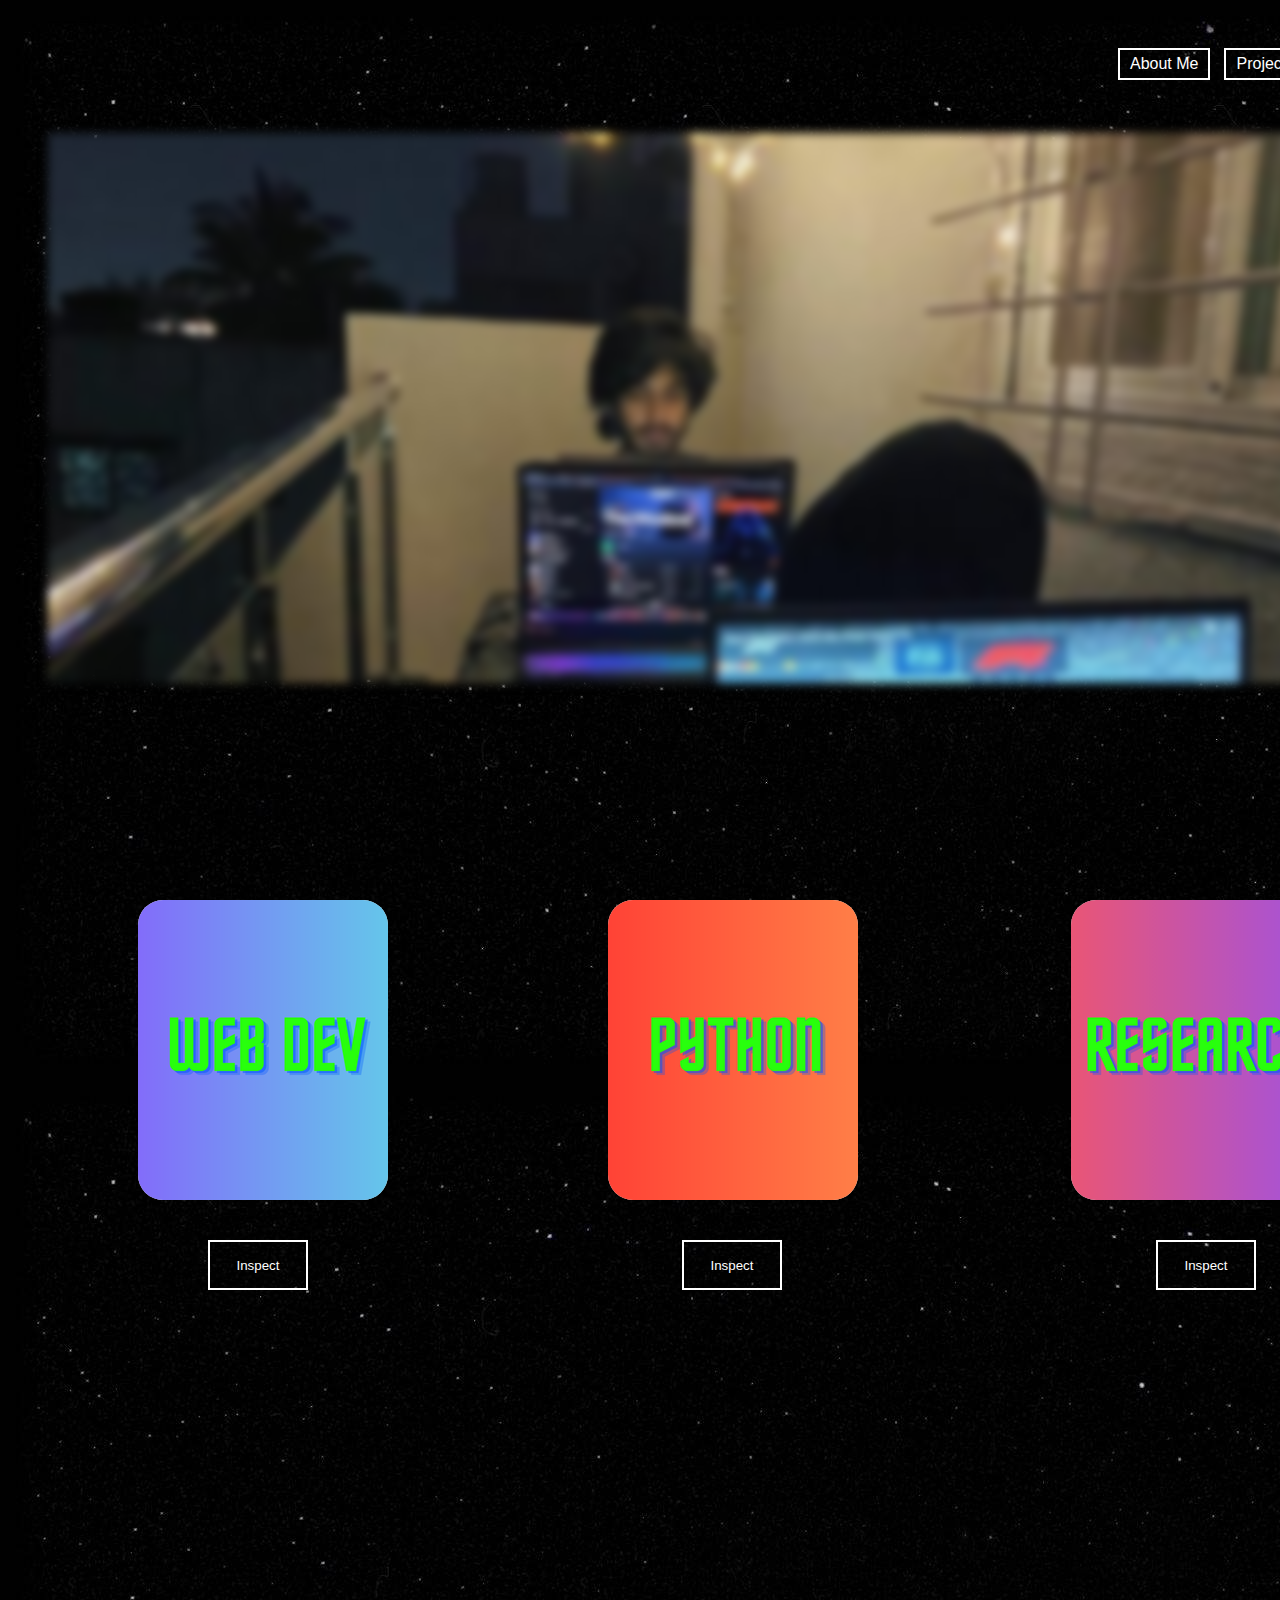
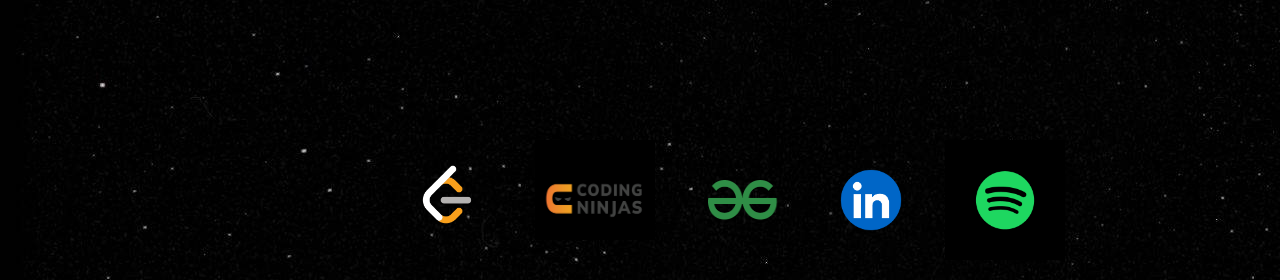
<file: index.html>
<!DOCTYPE html>
<html lang="en">
<head>
    <meta charset="UTF-8">
    <meta name="viewport" content="width=device-width, initial-scale=1.0">
    <title>Document</title>
    <link rel="stylesheet" href="style.css">
    <script src="js.js"></script>

</head>
<body>
    <div class="main">
        
        
        <div class="background-img"></div>
        <!-- <div class="foreground-img"></div> -->
        <div id="nemo" class="name1">Hi, I am</div>
        <div class="name2">Ishan Dutta</div>
        <div class="name3">Software Engineer</div>
        <div class="top-right">
            <a href="about.html"><button></button></a>
            <button></button>
            <button></button>
        </div>
    </div> 
    
    <a href="about.html"><button class="b1">About Me</button></a>
    <a href="project.html"><button class="b2">Projects</button></a>
    <a href="achieve.html"><button class="b3">Achievements</button></a>
   
    <a href="#nemo"><button id="backToTopButton" class="nm">Back to Top</button></a>


    <div class="cont">
        <div class="div1"> 
            <img src="3.png" alt="Image 2" class="blocks">
            <img src="1.png" alt="Image 2" class="blocks">
            <img src="2 (1).png" alt="Image 2" class="blocks">
        </div>
        <div class="div2">
            <img src="3.png" alt="Image 3" class="blocks">
            <img src="2 (1).png" alt="Image 2" class="blocks">
            <img src="1.png" alt="Image 2" class="blocks">
        </div>
        <div class="div3"> 
            <img src="1.png" alt="Image 2" class="blocks">
            <img src="3.png" alt="Image 3" class="blocks">
            <img src="2 (1).png" alt="Image 2" class="blocks">
        </div> 
    </div>  

    <a href="webdevp.html"><button class="i1">Inspect</button></a>
    <a href="python.html"><button class="i2">Inspect</button></a>
    <a href=""><button class="i3">Inspect</button></a>

    <div class="me">
        <div style="position: relative;top: 25px;"> <a class="leet" href="https://leetcode.com/u/ishan_exe/" style="display: inline-block; width: 70px; height: 70px; overflow: hidden;">
            <img src="leet.png" alt="img" style="width: 70px; height: 70px;">
        </a></div>

        <div><a href="https://www.naukri.com/code360/profile/ishan_exe" style="display: inline-block; width:120px; height: 100px; overflow: hidden;">
            <img src="cd.png" alt="img" style="width: 120px; height: 120px;">
        </a></div>

        <div style="position: relative; top: 40px;"><a href="https://www.geeksforgeeks.org/user/ishanlyauor/?utm_source=geeksforgeeks&utm_medium=my_profile&utm_campaign=auth_user" style="display: inline-block; width:70px; height: 40px; overflow: hidden;">
            <img src="gfg.png" alt="img" height="40px" width="250px" >
        </a></div>

        <div style="position: relative; top: 20px;"> <a href="https://www.linkedin.com/in/ishan-dutta-762481259/" style="display: inline-block; width:100px; height: 100px; overflow: hidden;">
            <img src="ln.webp" alt="img" height="80px" width="80px" >
        </a></div>

        <div style="position: relative; right: 40px;">
            <a href="https://open.spotify.com/artist/5kQzkBPafMaN3RgVwFnKVG" style="display: inline-block; width:120px; height: 120px; overflow: hidden;">
                <img src="sp.png" alt="img" height="120px" width="120px" >
            </a>
        </div>
    </div>
</body>
</html>
</file>
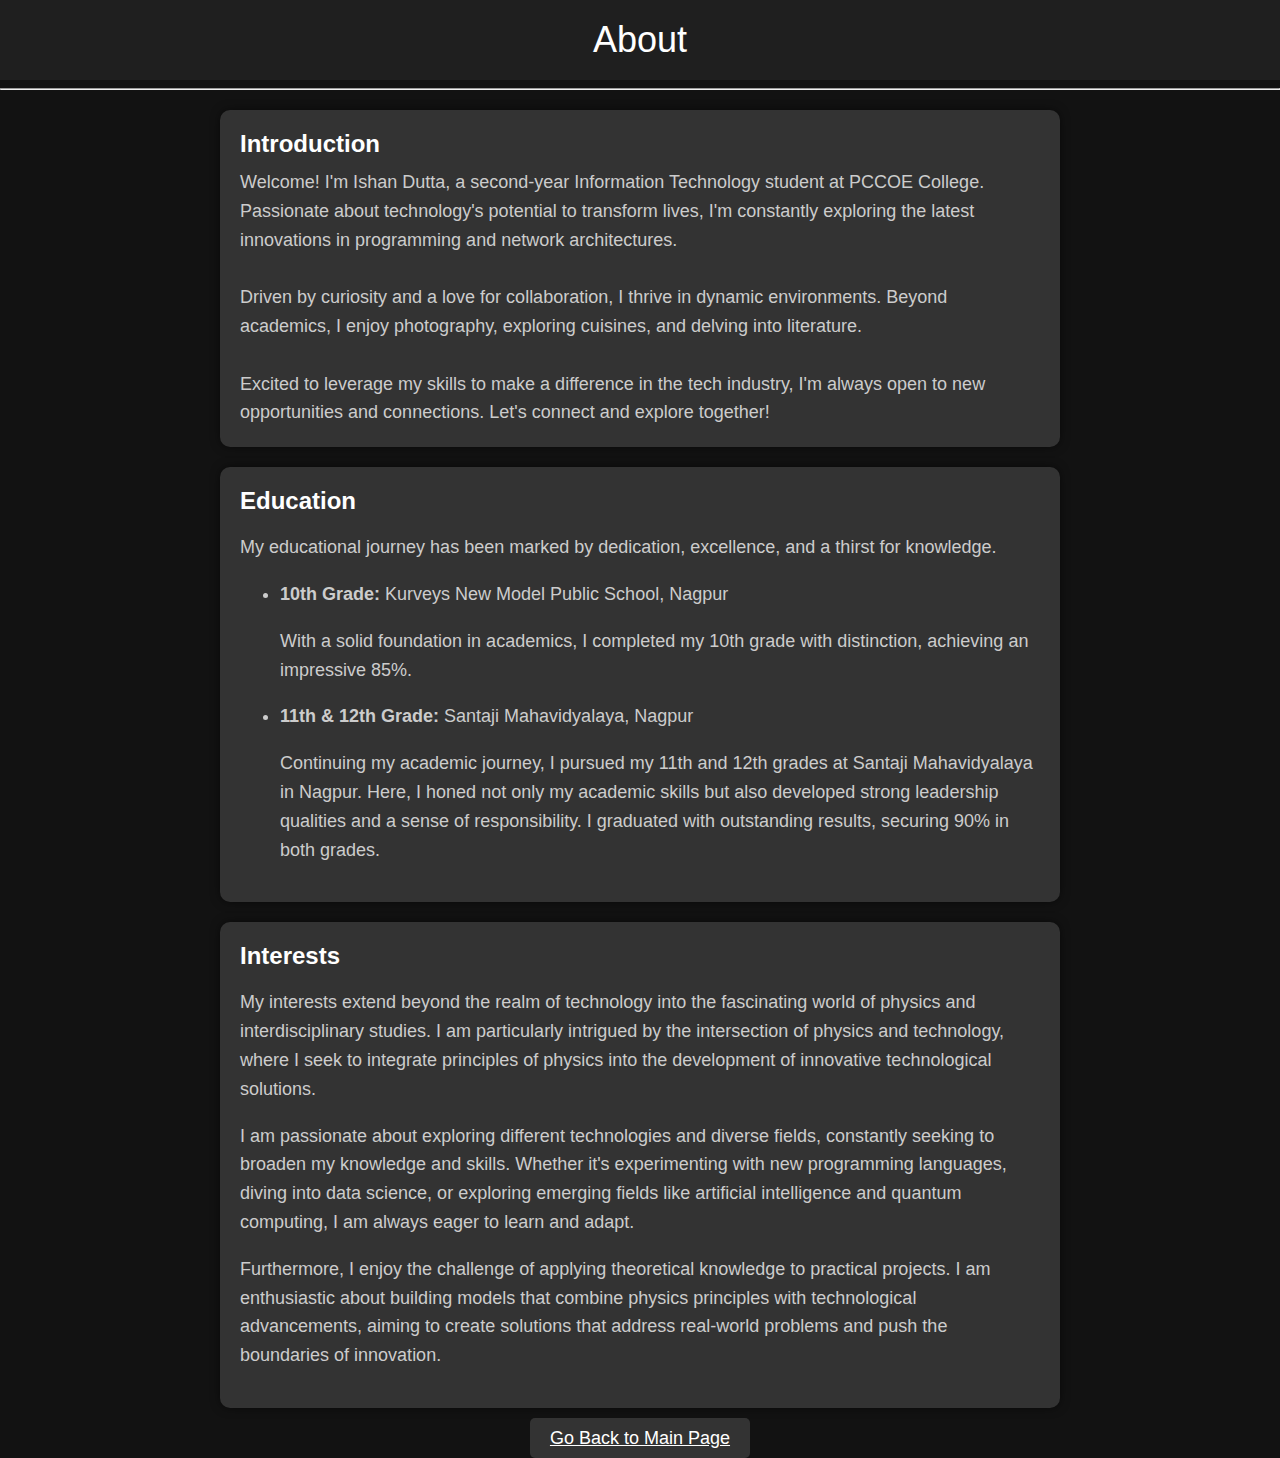
<file: about.html>
<!DOCTYPE html>
<html lang="en">
<head>
    <meta charset="UTF-8">
    <meta name="viewport" content="width=device-width, initial-scale=1.0">
    <link rel="stylesheet" href="about.css">
    <title>About Me</title>
</head>
<body>
    <div class="nav">
        <div class="abt">About</div>
    </div>
    <hr>
    <div class="intro">
        <div class="title">Introduction</div>
        <div class="content">Welcome! I'm Ishan Dutta, a second-year Information Technology student at PCCOE College. Passionate about technology's potential to transform lives, I'm constantly exploring the latest innovations in programming and network architectures. <br><br>

        Driven by curiosity and a love for collaboration, I thrive in dynamic environments. Beyond academics, I enjoy photography, exploring cuisines, and delving into literature. <br><br>
        
        Excited to leverage my skills to make a difference in the tech industry, I'm always open to new opportunities and connections. Let's connect and explore together!</div>
    </div>

    <div class="education">
        <div class="title">Education</div>
        <div class="content">
            <p>My educational journey has been marked by dedication, excellence, and a thirst for knowledge.</p>
            <ul>
                <li><strong>10th Grade:</strong> Kurveys New Model Public School, Nagpur</li>
                <p>With a solid foundation in academics, I completed my 10th grade with distinction, achieving an impressive 85%.</p>
                <li><strong>11th & 12th Grade:</strong> Santaji Mahavidyalaya, Nagpur</li>
                <p>Continuing my academic journey, I pursued my 11th and 12th grades at Santaji Mahavidyalaya in Nagpur. Here, I honed not only my academic skills but also developed strong leadership qualities and a sense of responsibility. I graduated with outstanding results, securing 90% in both grades.</p>
            </ul>
        </div>
    </div>

    <div class="interests">
        <div class="title">Interests</div>
        <div class="content">
            <p>My interests extend beyond the realm of technology into the fascinating world of physics and interdisciplinary studies. I am particularly intrigued by the intersection of physics and technology, where I seek to integrate principles of physics into the development of innovative technological solutions.</p>
            <p>I am passionate about exploring different technologies and diverse fields, constantly seeking to broaden my knowledge and skills. Whether it's experimenting with new programming languages, diving into data science, or exploring emerging fields like artificial intelligence and quantum computing, I am always eager to learn and adapt.</p>
            <p>Furthermore, I enjoy the challenge of applying theoretical knowledge to practical projects. I am enthusiastic about building models that combine physics principles with technological advancements, aiming to create solutions that address real-world problems and push the boundaries of innovation.</p>
        </div>
    </div>

    <div class="button-container">
        <a href="index.html" class="odd-button">Go Back to Main Page</a>
    </div>
</body>
</html>
</file>
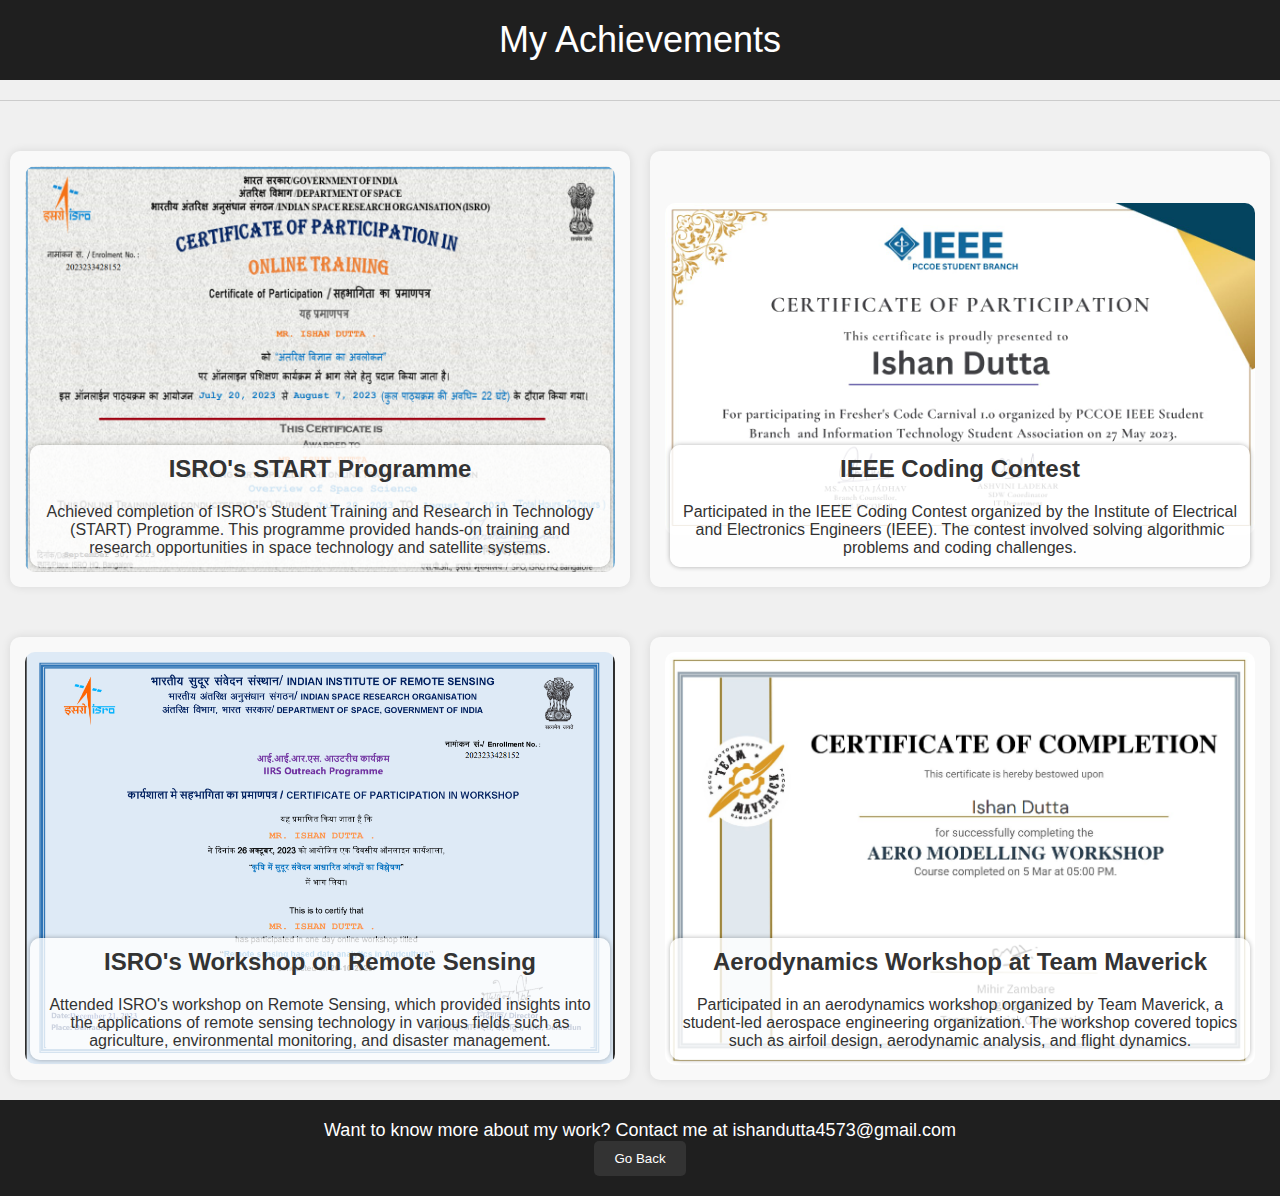
<file: achieve.html>
<!DOCTYPE html>
<html lang="en">
<head>
    <meta charset="UTF-8">
    <meta name="viewport" content="width=device-width, initial-scale=1.0">
    <link rel="stylesheet" href="project.css">
    <title>My Achievements</title>
    <style>
        /* Additional Styles for Enhancement */
        body {
            display: flex;
            flex-direction: column;
            min-height: 100vh;
            margin: 0; /* Reset default margin */
            font-family: Arial, sans-serif;
        }

        .section {
            margin: 10px; /* Add margin between sections */
            transition: transform 0.3s ease-in-out;
            flex: 1;
            text-align: center;
            cursor: pointer;
            display: flex;
            justify-content: center;
            align-items: center;
            border-radius: 10px;
            overflow: hidden;
            position: relative;
        }

        .section:hover {
            transform: scale(1.05);
        }

        .section img {
            max-width: 100%;
            max-height: 100%;
            transition: transform 0.3s ease-in-out;
        }

        .section:hover img {
            transform: scale(1.1);
        }

        .footer {
            padding: 20px;
            background-color: #1f1f1f;
            color: white;
            text-align: center;
            margin-top: auto; /* Push footer to the bottom */
        }

        .footer p {
            margin: 0;
            font-size: 18px;
        }

        .back-button {
            padding: 10px 20px;
            background-color: #333;
            color: #fff;
            border: none;
            border-radius: 5px;
            cursor: pointer;
            transition: background-color 0.3s ease-in-out;
        }

        .back-button:hover {
            background-color: #555;
        }

        /* Additional Styles for Achievements */
        .achievement-row {
            display: flex;
            flex-wrap: wrap;
            margin-top: 20px;
            justify-content: space-between;
        }

        .achievement-card {
            width: calc(50% - 10px); /* 2 in 1 row with margin in between */
            margin-bottom: 20px;
            padding: 15px; /* Reduced padding */
            background-color: #f9f9f9;
            border-radius: 10px;
            box-shadow: 0 0 10px rgba(0, 0, 0, 0.1);
            position: relative;
        }

        .achievement-card img {
            max-width: 100%;
            border-radius: 10px;
        }

        .achievement-card h2 {
            margin-top: 0;
        }

        .achievement-card p {
            margin-bottom: 0;
            margin-top: 10px;
        }

        .description {
            position: absolute;
            bottom: 20px;
            left: 20px;
            right: 20px;
            background-color: rgba(255, 255, 255, 0.8);
            padding: 10px;
            border-radius: 10px;
            box-shadow: 0 0 5px rgba(0, 0, 0, 0.3);
        }
    </style>
</head>
<body>
    <div class="nav">
        <div class="proj">My Achievements</div>
    </div>
    <hr>

    <div class="achievement-row">
        <!-- Achievement 1: ISRO's START Programme -->
        <div class="achievement-card section">
            <img src="start.png" alt="ISRO's START Programme">
            <div class="description">
                <h2>ISRO's START Programme</h2>
                <p>Achieved completion of ISRO's Student Training and Research in Technology (START) Programme. This programme provided hands-on training and research opportunities in space technology and satellite systems.</p>
            </div>
        </div>

        <!-- Achievement 2: IEEE Coding Contest -->
        <div class="achievement-card section">
            <img src="ieee.jpeg" alt="IEEE Coding Contest">
            <div class="description">
                <h2>IEEE Coding Contest</h2>
                <p>Participated in the IEEE Coding Contest organized by the Institute of Electrical and Electronics Engineers (IEEE). The contest involved solving algorithmic problems and coding challenges.</p>
            </div>
        </div>
    </div>

    <div class="achievement-row">
        <!-- Achievement 3: ISRO's Workshop on Remote Sensing -->
        <div class="achievement-card section">
            <img src="remot.png" alt="ISRO's Workshop on Remote Sensing">
            <div class="description">
                <h2>ISRO's Workshop on Remote Sensing</h2>
                <p>Attended ISRO's workshop on Remote Sensing, which provided insights into the applications of remote sensing technology in various fields such as agriculture, environmental monitoring, and disaster management.</p>
            </div>
        </div>

        <!-- Achievement 4: Aerodynamics Workshop at Team Maverick -->
        <div class="achievement-card section">
            <img src="aero.png" alt="Aerodynamics Workshop at Team Maverick">
            <div class="description">
                <h2>Aerodynamics Workshop at Team Maverick</h2>
                <p>Participated in an aerodynamics workshop organized by Team Maverick, a student-led aerospace engineering organization. The workshop covered topics such as airfoil design, aerodynamic analysis, and flight dynamics.</p>
            </div>
        </div>
    </div>

    <!-- Footer -->
    <div class="footer">
        <p>Want to know more about my work? Contact me at ishandutta4573@gmail.com</p>
        <button class="back-button" onclick="window.location.href='index.html'">Go Back</button>
    </div>
</body>
</html>
</file>
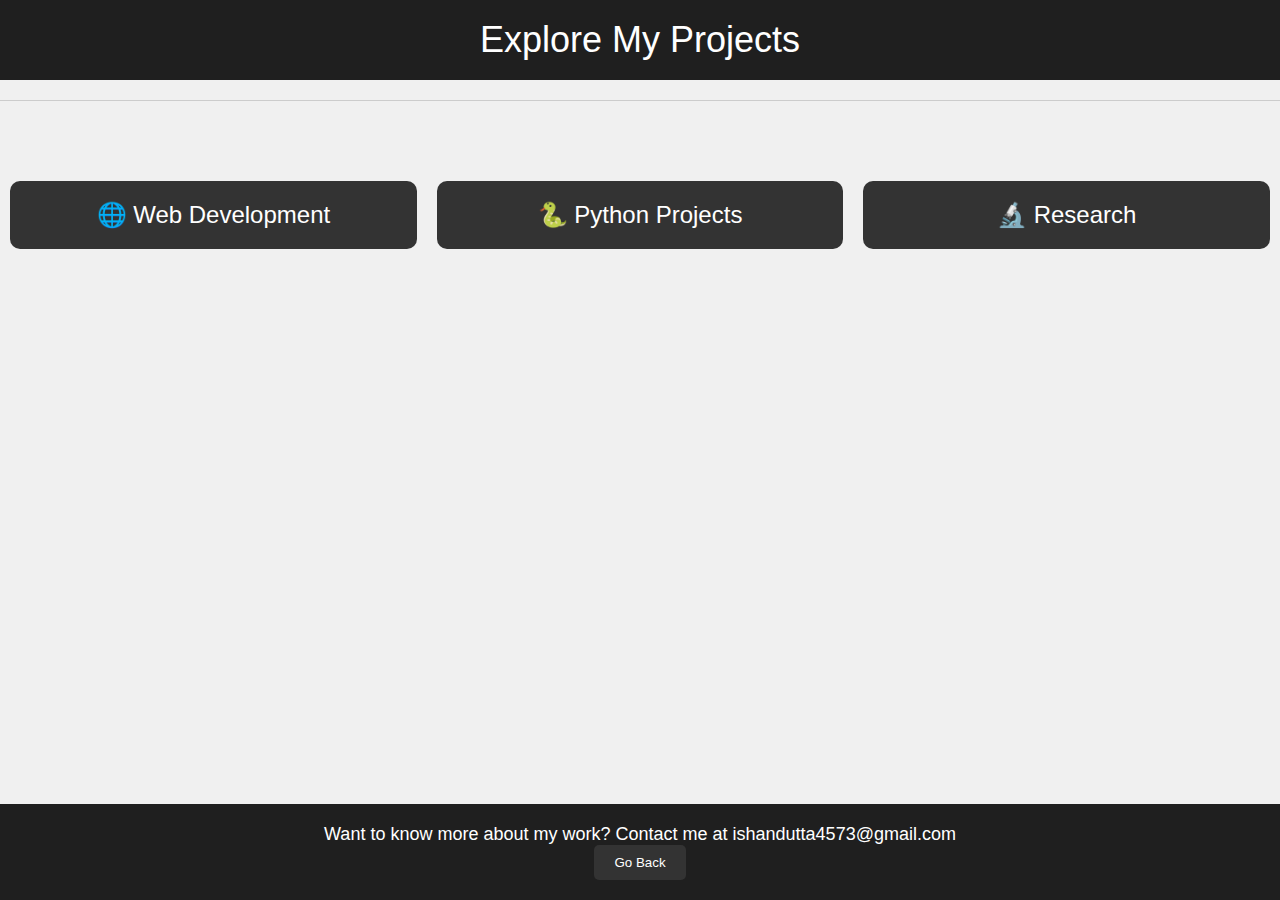
<file: project.html>
<!DOCTYPE html>
<html lang="en">
<head>
    <meta charset="UTF-8">
    <meta name="viewport" content="width=device-width, initial-scale=1.0">
    <link rel="stylesheet" href="project.css">
    <title>My Projects</title>
    <style>
        /* Additional Styles for Enhancement */
        body {
            display: flex;
            flex-direction: column;
            min-height: 100vh;
            margin: 0; /* Reset default margin */
        }

        .section {
            margin: 10px; /* Add margin between sections */
            transition: transform 0.3s ease-in-out;
        }

        .section:hover {
            transform: scale(1.05);
        }

        .footer {
            padding: 20px;
            background-color: #1f1f1f;
            color: white;
            text-align: center;
            margin-top: auto; /* Push footer to the bottom */
        }

        .footer p {
            margin: 0;
            font-size: 18px;
        }

        .back-button {
            padding: 10px 20px;
            background-color: #333;
            color: #fff;
            border: none;
            border-radius: 5px;
            cursor: pointer;
            transition: background-color 0.3s ease-in-out;
        }

        .back-button:hover {
            background-color: #555;
        }
    </style>
</head>
<body>
    <div class="nav">
        <div class="proj">Explore My Projects</div>
    </div>
    <hr>
    <div class="sections">
        <div class="section" onclick="window.location.href='webdevp.html'">
            <div class="btn">🌐 Web Development</div>
        </div>
        <div class="section" onclick="window.location.href='python.html'">
            <div class="btn">🐍 Python Projects</div>
        </div>
        <div class="section" onclick="window.location.href='#'">
            <div class="btn">🔬 Research</div>
        </div>
    </div>

    <!-- Footer -->
    <div class="footer">
        <p>Want to know more about my work? Contact me at ishandutta4573@gmail.com</p>
        <button class="back-button" onclick="window.location.href='index.html'">Go Back</button>
    </div>
</body>
</html>
</file>
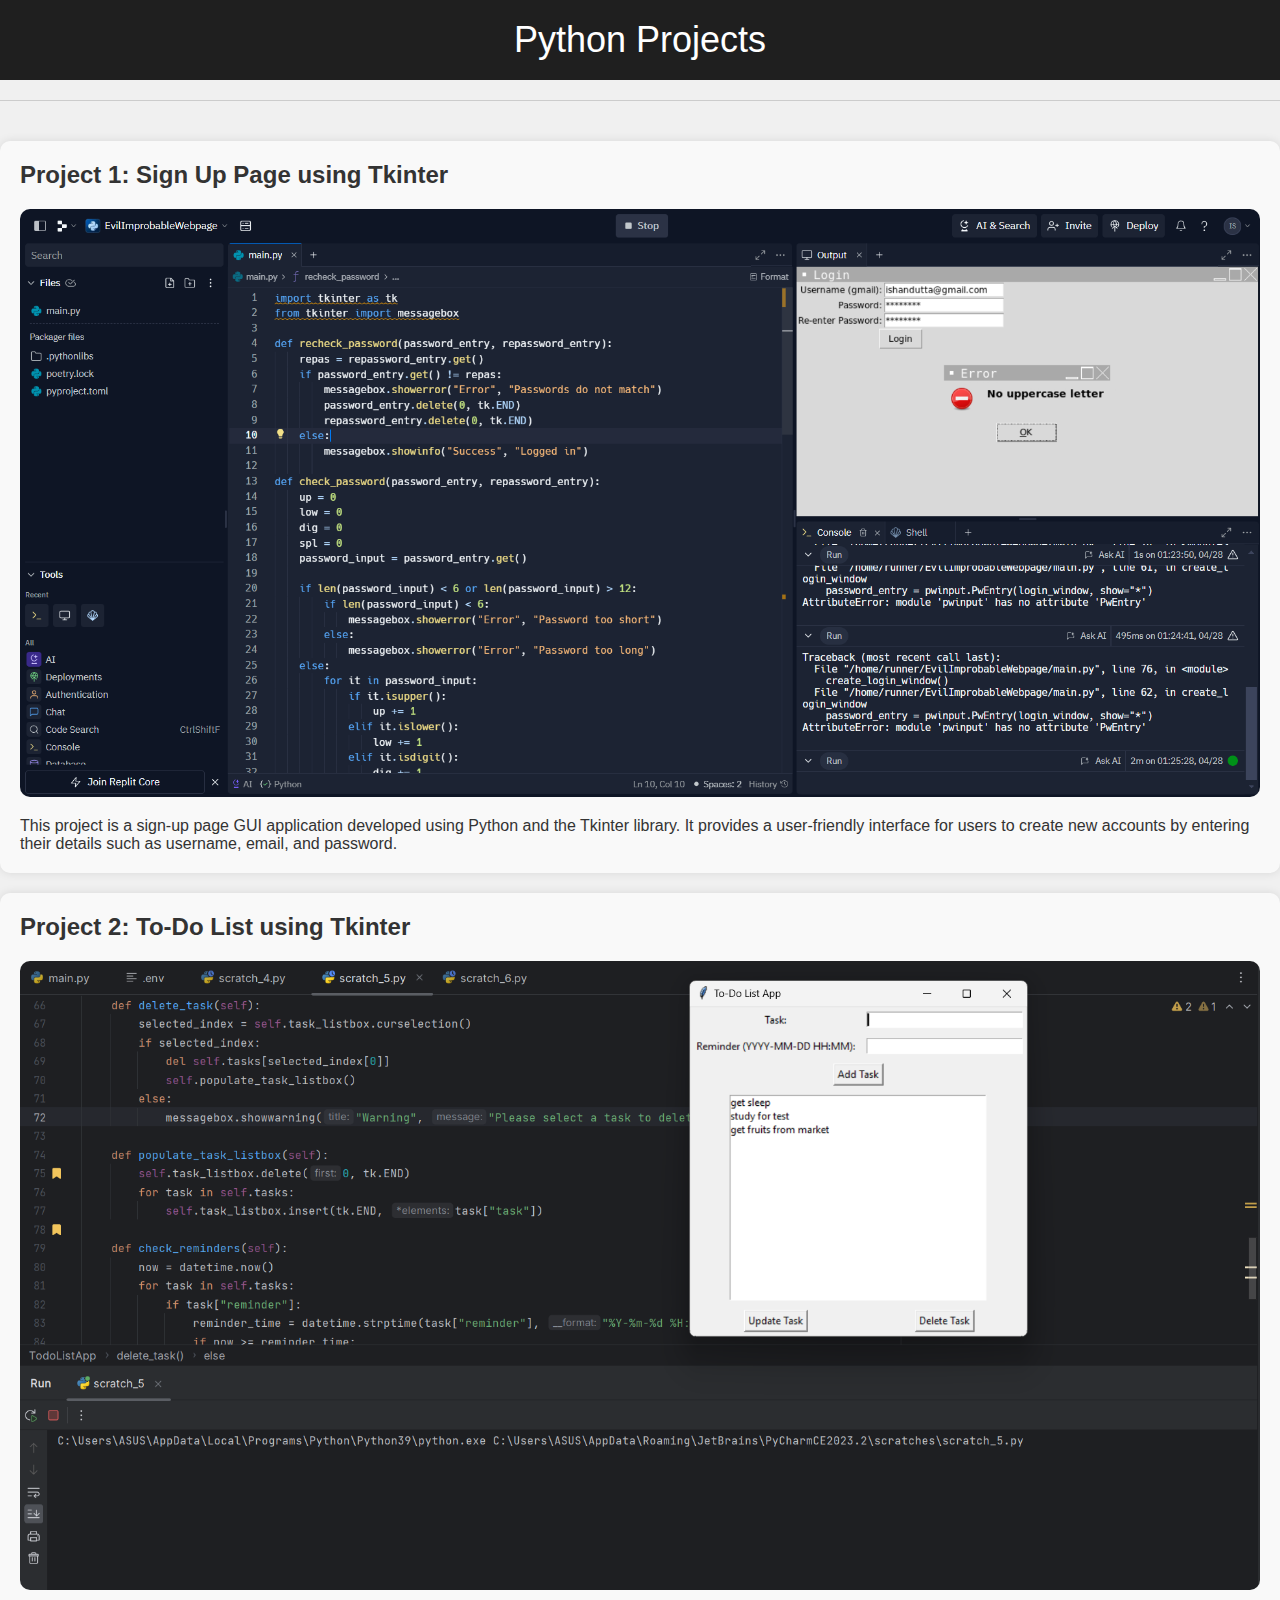
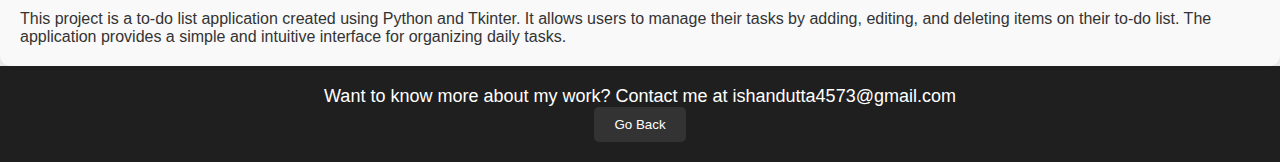
<file: python.html>
<!DOCTYPE html>
<html lang="en">
<head>
    <meta charset="UTF-8">
    <meta name="viewport" content="width=device-width, initial-scale=1.0">
    <link rel="stylesheet" href="project.css">
    <title>Python Projects</title>
    <style>
        /* Additional Styles for Enhancement */
        body {
            display: flex;
            flex-direction: column;
            min-height: 100vh;
            margin: 0; /* Reset default margin */
            font-family: Arial, sans-serif;
        }

        .section {
            margin: 10px; /* Add margin between sections */
            transition: transform 0.3s ease-in-out;
        }

        .section:hover {
            transform: scale(1.05);
        }

        .footer {
            padding: 20px;
            background-color: #1f1f1f;
            color: white;
            text-align: center;
            margin-top: auto; /* Push footer to the bottom */
        }

        .footer p {
            margin: 0;
            font-size: 18px;
        }

        .back-button {
            padding: 10px 20px;
            background-color: #333;
            color: #fff;
            border: none;
            border-radius: 5px;
            cursor: pointer;
            transition: background-color 0.3s ease-in-out;
        }

        .back-button:hover {
            background-color: #555;
        }

        /* Additional Styles for Project Cards */
        .project-card {
            margin-top: 20px;
            padding: 20px;
            background-color: #f9f9f9;
            border-radius: 10px;
            box-shadow: 0 0 10px rgba(0, 0, 0, 0.1);
        }

        .project-card img {
            max-width: 100%;
            border-radius: 10px;
        }

        .project-card h2 {
            margin-top: 0;
        }

        .project-card p {
            margin-bottom: 0;
        }
    </style>
</head>
<body>
    <div class="nav">
        <div class="proj">Python Projects</div>
    </div>
    <hr>

    <!-- Project 1: Sign Up Page using Tkinter -->
    <div class="project-card">
        <h2>Project 1: Sign Up Page using Tkinter</h2>
        <img src="sign.png" alt="Sign Up Page">
        <p>This project is a sign-up page GUI application developed using Python and the Tkinter library. It provides a user-friendly interface for users to create new accounts by entering their details such as username, email, and password.</p>
    </div>

    <!-- Project 2: To-Do List using Tkinter -->
    <div class="project-card">
        <h2>Project 2: To-Do List using Tkinter</h2>
        <img src="task.png" alt="To-Do List">
        <p>This project is a to-do list application created using Python and Tkinter. It allows users to manage their tasks by adding, editing, and deleting items on their to-do list. The application provides a simple and intuitive interface for organizing daily tasks.</p>
    </div>

    <!-- Footer -->
    <div class="footer">
        <p>Want to know more about my work? Contact me at ishandutta4573@gmail.com</p>
        <button class="back-button" onclick="window.location.href='index.html'">Go Back</button>
    </div>
</body>
</html>
</file>
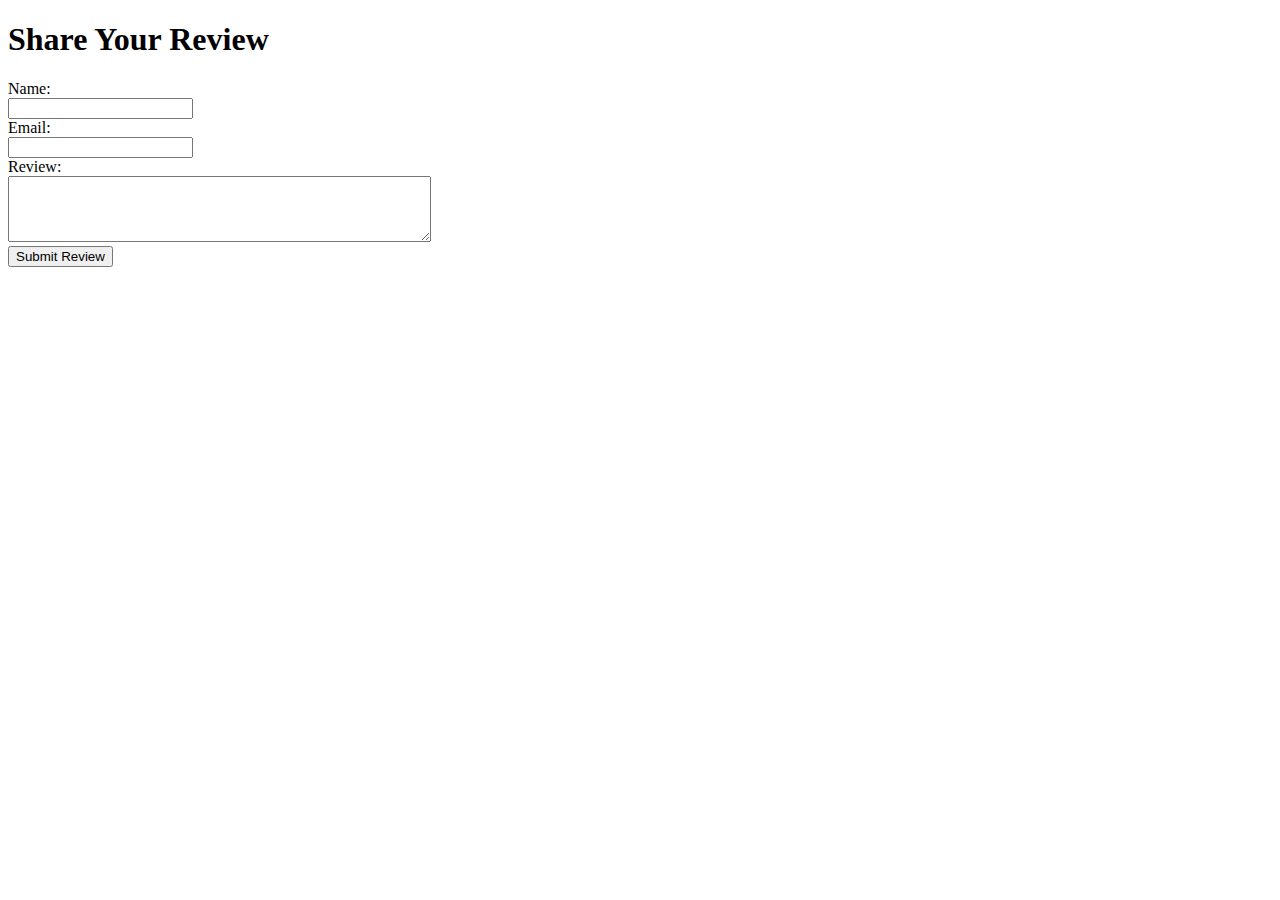
<file: reviews.html>
<!DOCTYPE html>
<html lang="en">
<head>
    <meta charset="UTF-8">
    <meta name="viewport" content="width=device-width, initial-scale=1.0">
    <title>Reviews Page</title>
</head>
<body>
    <h1>Share Your Review</h1>
    <form id="reviewForm">
        <label for="name">Name:</label><br>
        <input type="text" id="name" name="name" required><br>
        <label for="email">Email:</label><br>
        <input type="email" id="email" name="email" required><br>
        <label for="review">Review:</label><br>
        <textarea id="review" name="review" rows="4" cols="50" required></textarea><br>
        <button type="submit">Submit Review</button>
    </form>

    <script>
        document.getElementById('reviewForm').addEventListener('submit', function(event) {
            event.preventDefault();
            var formData = new FormData(this);
            fetch('/submit_review', {
                method: 'POST',
                body: formData
            })
            .then(response => response.json())
            .then(data => {
                alert(data.message);
            })
            .catch(error => {
                console.error('Error:', error);
            });
        });
    </script>
</body>
</html>
</file>
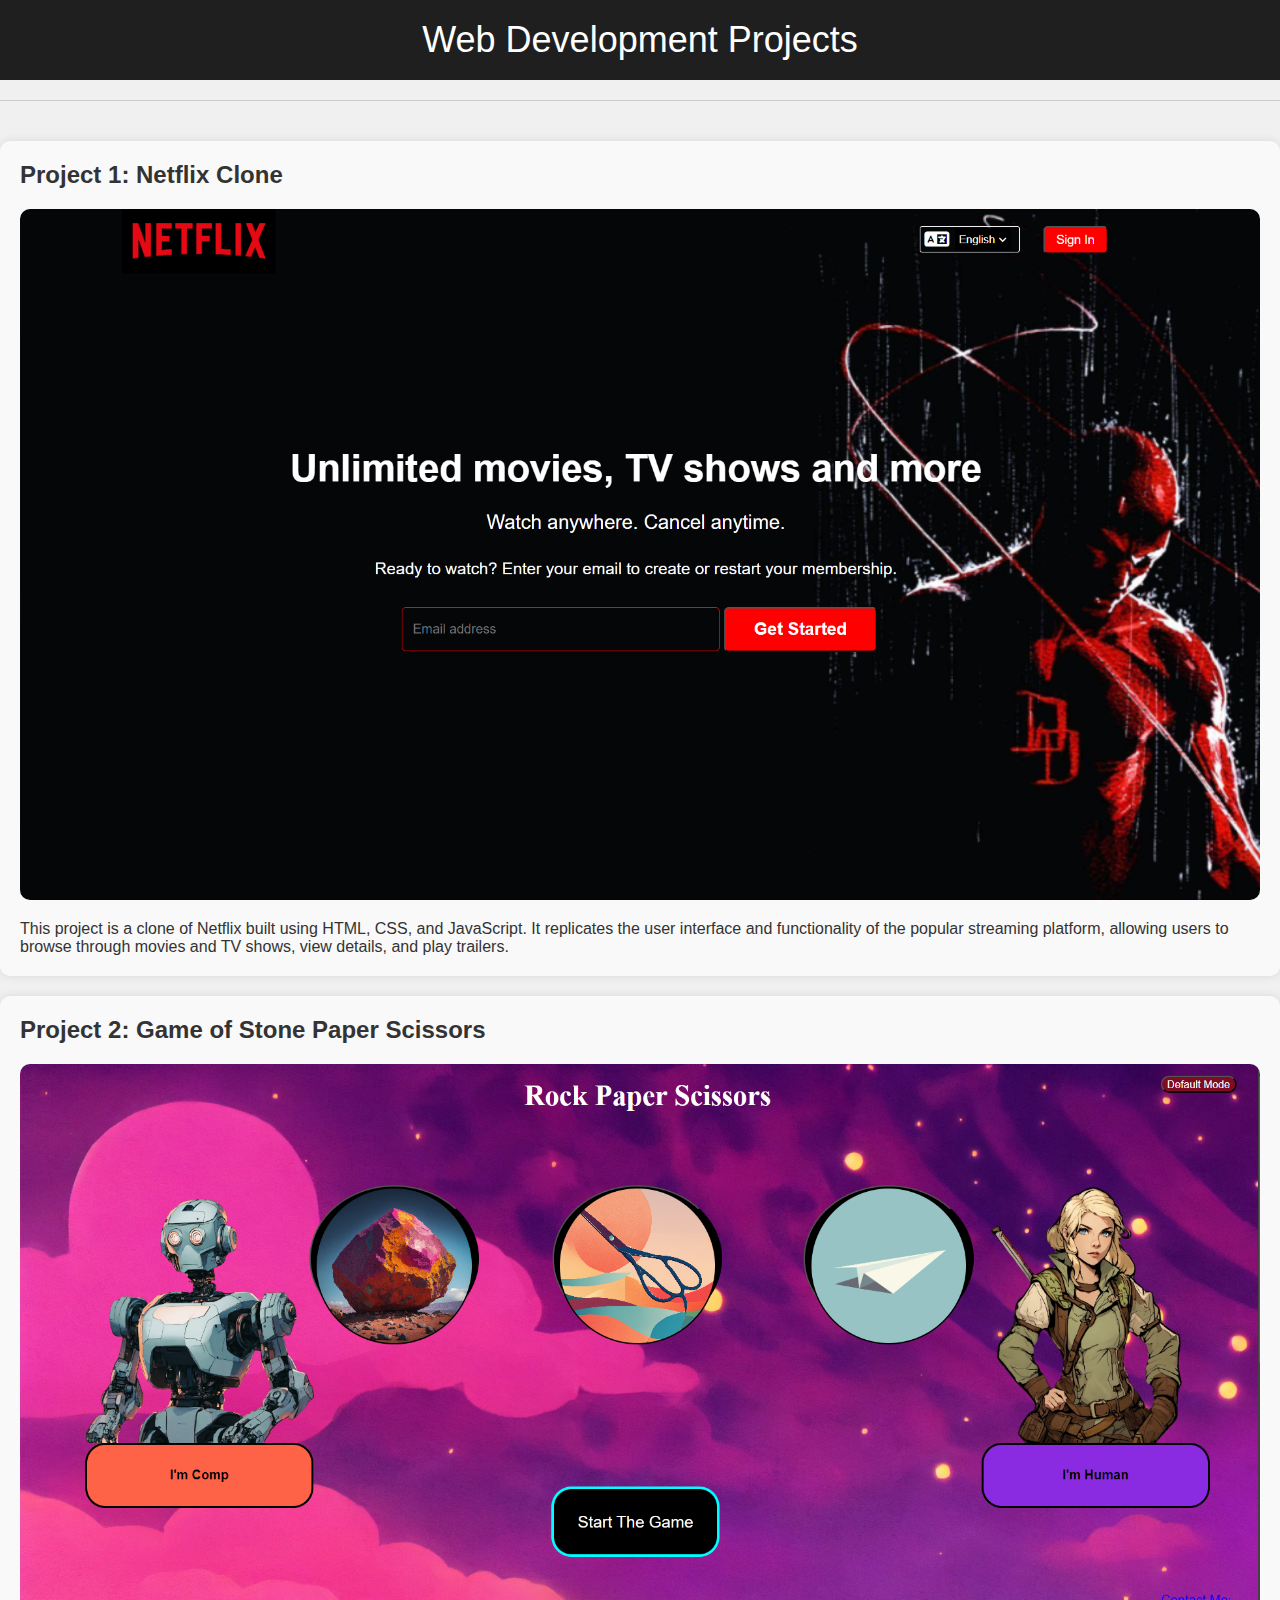
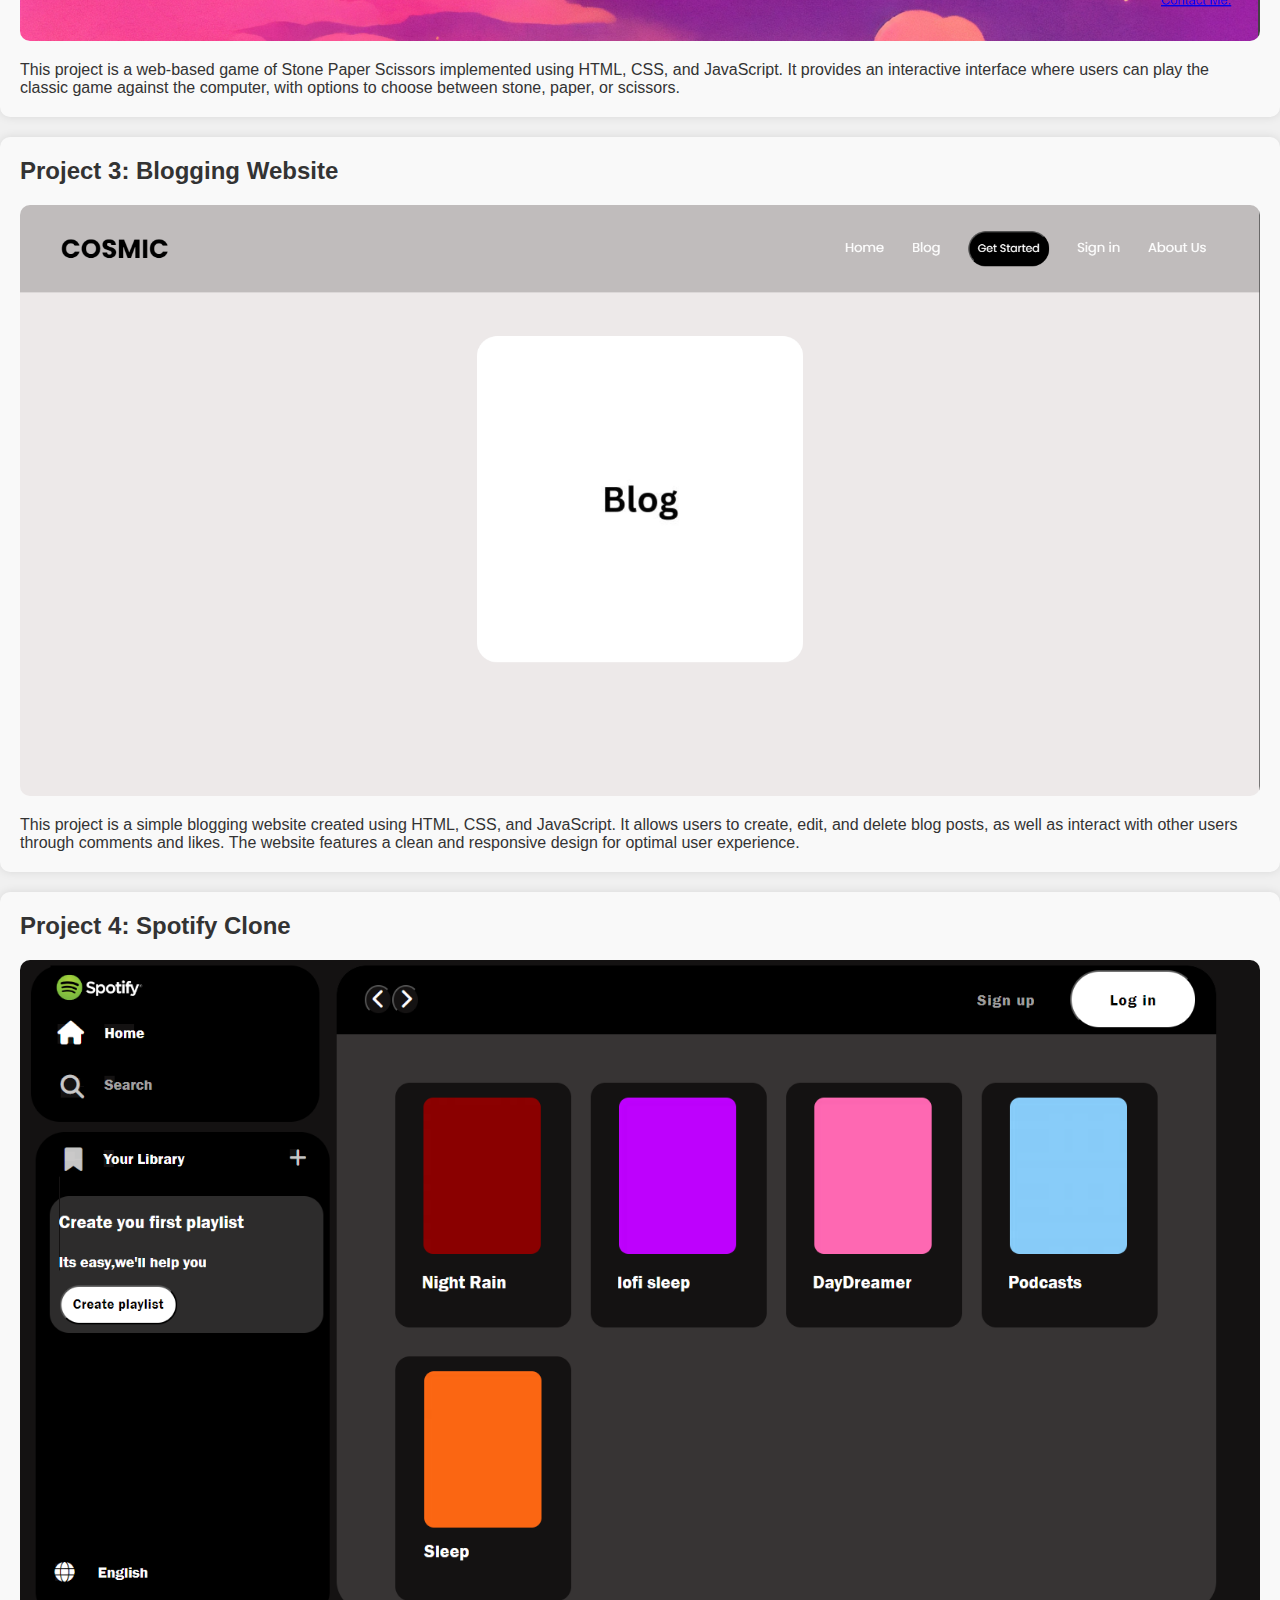
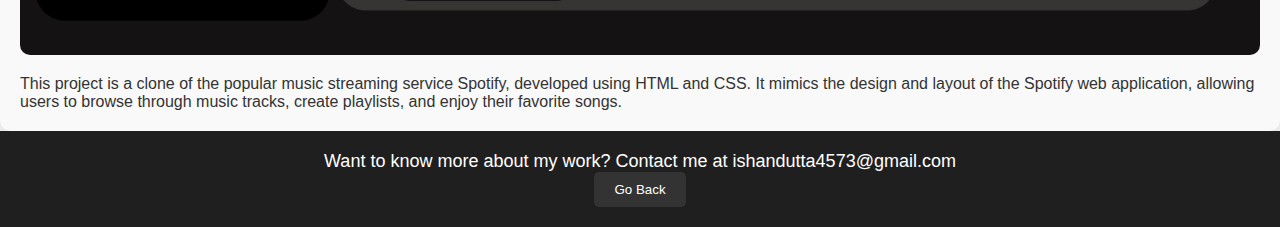
<file: webdevp.html>
<!DOCTYPE html>
<html lang="en">
<head>
    <meta charset="UTF-8">
    <meta name="viewport" content="width=device-width, initial-scale=1.0">
    <link rel="stylesheet" href="project.css">
    <title>Web Development Projects</title>
    <style>
        /* Additional Styles for Enhancement */
        body {
            display: flex;
            flex-direction: column;
            min-height: 100vh;
            margin: 0; /* Reset default margin */
            font-family: Arial, sans-serif;
        }

        .section {
            margin: 10px; /* Add margin between sections */
            transition: transform 0.3s ease-in-out;
        }

        .section:hover {
            transform: scale(1.05);
        }

        .footer {
            padding: 20px;
            background-color: #1f1f1f;
            color: white;
            text-align: center;
            margin-top: auto; /* Push footer to the bottom */
        }

        .footer p {
            margin: 0;
            font-size: 18px;
        }

        .back-button {
            padding: 10px 20px;
            background-color: #333;
            color: #fff;
            border: none;
            border-radius: 5px;
            cursor: pointer;
            transition: background-color 0.3s ease-in-out;
        }

        .back-button:hover {
            background-color: #555;
        }

        /* Additional Styles for Project Cards */
        .project-card {
            margin-top: 20px;
            padding: 20px;
            background-color: #f9f9f9;
            border-radius: 10px;
            box-shadow: 0 0 10px rgba(0, 0, 0, 0.1);
        }

        .project-card img {
            max-width: 100%;
            border-radius: 10px;
        }

        .project-card h2 {
            margin-top: 0;
        }

        .project-card p {
            margin-bottom: 0;
        }
    </style>
</head>
<body>
    <div class="nav">
        <div class="proj">Web Development Projects</div>
    </div>
    <hr>

    <!-- Project 1: Netflix Clone -->
    <div class="project-card">
        <h2>Project 1: Netflix Clone</h2>
        <img src="net.png" alt="Netflix Clone">
        <p>This project is a clone of Netflix built using HTML, CSS, and JavaScript. It replicates the user interface and functionality of the popular streaming platform, allowing users to browse through movies and TV shows, view details, and play trailers.</p>
    </div>

    <!-- Project 2: Game of Stone Paper Scissors -->
    <div class="project-card">
        <h2>Project 2: Game of Stone Paper Scissors</h2>
        <img src="game.png" alt="Game of Stone Paper Scissors">
        <p>This project is a web-based game of Stone Paper Scissors implemented using HTML, CSS, and JavaScript. It provides an interactive interface where users can play the classic game against the computer, with options to choose between stone, paper, or scissors.</p>
    </div>

    <!-- Project 3: Blogging Website -->
    <div class="project-card">
        <h2>Project 3: Blogging Website</h2>
        <img src="blog.png" alt="Blogging Website">
        <p>This project is a simple blogging website created using HTML, CSS, and JavaScript. It allows users to create, edit, and delete blog posts, as well as interact with other users through comments and likes. The website features a clean and responsive design for optimal user experience.</p>
    </div>

    <!-- Project 4: Spotify Clone -->
    <div class="project-card">
        <h2>Project 4: Spotify Clone</h2>
        <img src="spo.png" alt="Spotify Clone">
        <p>This project is a clone of the popular music streaming service Spotify, developed using HTML and CSS. It mimics the design and layout of the Spotify web application, allowing users to browse through music tracks, create playlists, and enjoy their favorite songs.</p>
    </div>

    <!-- Footer -->
    <div class="footer">
        <p>Want to know more about my work? Contact me at ishandutta4573@gmail.com</p>
        <button class="back-button" onclick="window.location.href='index.html'">Go Back</button>
    </div>
</body>
</html>
</file>
<file: style.css>
body {
    /* background-color: black; */
    background-image: url(vvi.jpeg);
}

html{
    scroll-behavior: smooth;
}
.main {
    justify-content: center;
    align-items: center;
    position: relative;
    height: 800px;
    width: 1400px;
    left: 40px;
    z-index: -2;
    color: white; /* Text color */
}

/* Rest of your CSS code here */


.background-img {
    position: absolute;
    top: 50%;
    left: 50%;
    transform: translate(-50%, -50%);
    width: 100%;
    height: 550px;
    background-image: url('vs.jpg');
    background-size: cover;
    filter: blur(5px);
    z-index: -1;
}

.name1, .name2, .name3 {
    font-size: 30px;
    position: absolute;
    color: white; /* Text color */
    font-family: 'Segoe UI', Tahoma, Geneva, Verdana, sans-serif;
    text-align: center;
    font-weight: bold;
    text-shadow: 
        0 0 3px rgba(255, 255, 255, 0.3),
        0 0 5px rgba(255, 255, 255, 0.3),
        0 0 8px rgba(255, 255, 255, 0.3),
        0 0 10px rgba(128, 0, 128, 0.5),
        0 0 15px rgba(128, 0, 128, 0.5),
        0 0 20px rgba(128, 0, 128, 0.5);
}


.name2 {
    top: 50px;
    left: 108px;
    transform: translateX(-50%);
    font-size: 40px;
}

.name1 {
    position: absolute;
    top: -50px; /* Initial position above the screen */
    /* left: ; */
    left: 45px;
    transform: translateX(-50%);
    font-size: 20px;
    opacity: 0; /* Initially hidden */
    animation: slideFromTop 1s ease forwards; /* Apply slideFromTop animation */
}

.name2 {
    position: absolute;
    top: 50px;
    left: -300px; /* Initial position outside the screen from left */
    font-size: 40px;
    opacity: 0; /* Initially hidden */
    animation: slideFromLeft 1s ease forwards; /* Apply slideFromLeft animation */
}

@keyframes slideFromTop {
    0% {
        top: -50px; /* Start from above the screen */
        opacity: 0; /* Initially hidden */
    }
    100% {
        top: 20px; /* End at final position */
        opacity: 1; /* Show at final position */
    }
}

@keyframes slideFromLeft {
    0% {
        left: -300px; /* Start from outside the screen on the left */
        opacity: 0; /* Initially hidden */
    }
    100% {
        left: 108px; /* End at final position */
        opacity: 1; /* Show at final position */
    }
}


.name3 {
    bottom: 100px;
    left: 50%;
    transform: translateX(-50%);
    font-size:50px;
}

.name3 {
    position: absolute;
    bottom: -50px; /* Initial position below the screen */
    left: 50%;
    transform: translateX(-50%);
    font-size: 50px;
    opacity: 0; /* Initially hidden */
    animation: slideFromCenter 1s ease forwards; /* Apply slideFromCenter animation */
}

@keyframes slideFromCenter {
    0% {
        bottom: -50px; /* Start from below the screen */
        opacity: 0; /* Initially hidden */
    }
    100% {
        bottom: 100px; /* End at final position */
        opacity: 1; /* Show at final position */
    }
}


 /* .top-right {
    position: absolute;
    top: 20px;
    right: 20px;
} 

  .top-right button { 
    margin-left: 10px;
    background-color: transparent;
    color: white;
    border: 2px solid white;
    padding: 5px 10px;
    font-size: 16px;
    cursor: pointer;
    position: relative;
    top: 20px;
    /* all: unset; */



  

.top-right button{
    border: 1px white ;
    color: black;
    background-color:black;

}

.b1,.b2,.b3{
    margin-left: 10px;
    background-color: transparent;
    color: white;
    border: 2px solid white;
    padding: 5px 10px;
    font-size: 16px;
    cursor: pointer;
    position: relative;
    /* top: 20px; */
    bottom: 760px;
    left: 1100px;
}


.cont{
    height:350px;
    width: 1400px;
    /* background-color: blue; */
    margin-top:50px;
    display:flex;
    justify-content: space-evenly;
}





.div1, .div2, .div3 {
    margin-top: 10px;
    height: 300px;
    width: 250px;
    background-color: white;
    border-radius: 20px;
    display: flex;
    justify-content: center;
    align-items: center;
    font-size: 35px;
    font-weight: bold;
}

.div1{
    position: relative;
    right: 8px;
    /* background-image: url(1.png); */
    background-size: contain;
}

.div2{
    /* background-image: url(2.png); */
    background-size: contain;
    position: relative;
    left: 50px;
}

.div3{
    position: relative;
    left:100px;
    /* background-image: url(Now\ Open!\ \(1\).png); */
    background-size: contain;

}



.me{
    /* display: flex; */
    margin-top: 400px;
    font-size: 40px;
    color: white;
}

.l{
    display: flex;
    font-size: 30px;
}






.cont{
    position: relative;
    left: 100px;
    justify-content: space-evenly;
}



.div1,.div2,.div3 {
    /* position: absolute;
    top: 50%;
    left: 50%; */
    transform: translate(-50%, -50%);
}

.div1,.div2,.div3{
    display: inline-flex;
    position: relative;
    overflow: hidden;
    /* width: 400px;
    height: 400px; */
    background-color: #f0f0f0;
    /* border: 2px solid #333; */
    border-radius: 25px;
    /* left: 50px; */
    top: 150px;
}

.blocks{
    display: flex;
    justify-content: center;
    align-items: center;
    width: 400px; /* Adjust the width of each block */
    height: 400px; /* Adjust the height of each block */
    background-color: #f0f0f0;
    /* border: 1px solid #333; */
    line-height: 100px;
    white-space: nowrap;
    animation: slide 8s infinite;
}



@keyframes slide {
    0% {
        transform: translateX(0); /* Start position */
    }
    20% {
        transform: translateX(0); /* Stay on the current block */
    }
    25% {
        transform: translateX(-100%); /* Slide to show next block */
    }
    45% {
        transform: translateX(-100%); /* Stay on the next block */
    }
    50% {
        transform: translateX(-200%); /* Slide to show next block */
    }
    70% {
        transform: translateX(-200%); /* Stay on the next block */
    }
    75% {
        transform: translateX(-300%); /* Slide to show next block */
    }
    95% {
        transform: translateX(-300%); /* Stay on the next block */
    }
    100% {
        transform: translateX(0); /* Slide back to start position */
    }
}


/* gets zoom when hover */
.b3:hover{
    transform: scale(1.1);
    /* background: #ff800a; */
    z-index: 1;
    box-shadow: 2px 2px 2px #000;
    
}


.b2:hover{
    transform: scale(1.1);
    /* background: #ff800a; */
    z-index: 1;
    box-shadow: 2px 2px 2px #000;
    
}

.b1:hover{
    transform: scale(1.1);
    /* background: #ff800a; */
    z-index: 1;
    box-shadow: 2px 2px 2px #000;
    
}



.i3{
    position: relative;
    left: 940px;

}

.i2{
    position: relative;
    left: 570px;

}

.i1{
    position: relative;
    left: 200px;
}


.i1,.i2,.i3{
    border: 2px white solid;
    background-color: transparent;
    /* size: 50px; */
    color: white;
    height: 50px;
    width: 100px;
}


.me{
    display: flex;
    height: 100px;
    width:800px ;
    /* background-color: red; */
    position: relative;
    left: 350px;
    justify-content: space-evenly;
    top: 50px;
}



.div1{
    background-color: aquamarine;
}
.div2{
    background-color:aqua;
}
.div3{
    background-color:chartreuse;
}





.nm {
    position: fixed;
    display: none; /* Initially hide the button */
    height: 50px;
    width: 150px;
    background-color: transparent;
    border-radius: 20px;
    color: white;
    font-size: large;
    border: 2px white solid;
    right: 20px; /* adjust this value as needed */
    bottom: 20px; /* adjust this value as needed */
    z-index: 999; /* ensures the button stays above other elements */
}
</file>
<file: about.css>
body {
    font-family: 'Poppins', sans-serif;
    margin: 0;
    padding: 0;
    background-color: #121212;
    color: #fff;
}

.nav {
    height: 80px;
    width: 100%;
    background-color: #1f1f1f;
    color: white;
    display: flex;
    justify-content: center;
    align-items: center;
}

.abt {
    font-size: 36px;
    font-family: 'Montserrat', sans-serif;
    color: #ffffff;
}

.intro {
    max-width: 800px;
    margin: 20px auto;
    background-color: #333;
    padding: 20px;
    border-radius: 10px;
    box-shadow: 0px 0px 10px rgba(0, 0, 0, 0.5);
}

.title {
    font-size: 24px;
    font-weight: bold;
    color: #fff; /* Changed to white */
    margin-bottom: 10px;
}

.content {
    font-size: 18px;
    color: #ccc;
    line-height: 1.6;
}

.education {
    max-width: 800px;
    margin: 20px auto;
    background-color: #333;
    padding: 20px;
    border-radius: 10px;
    box-shadow: 0px 0px 10px rgba(0, 0, 0, 0.5);
}

.education .title {
    font-size: 24px;
    font-weight: bold;
    color: #fff; /* Changed to white */
    margin-bottom: 10px;
}

.education .content {
    font-size: 18px;
    color: #ccc;
    line-height: 1.6;
}

.interests {
    max-width: 800px;
    margin: 20px auto;
    background-color: #333;
    padding: 20px;
    border-radius: 10px;
    box-shadow: 0px 0px 10px rgba(0, 0, 0, 0.5);
}

.interests .title {
    font-size: 24px;
    font-weight: bold;
    color: #fff; /* Changed to white */
    margin-bottom: 10px;
}

.interests .content {
    font-size: 18px;
    color: #ccc;
    line-height: 1.6;
}

.button-container {
    text-align: center;
    margin-top: 20px;
}

.odd-button {
    padding: 10px 20px;
    font-size: 18px;
    background-color: #333; /* Changed to match div color */
    color: #fff; /* Changed to white */
    border: none;
    border-radius: 5px;
    cursor: pointer;
    transition: background-color 0.3s ease;
}

.odd-button:hover {
    background-color: #555; /* Darken on hover */
}
</file>
<file: project.css>
body {
    font-family: Arial, sans-serif;
    margin: 0;
    padding: 0;
    background-color: #f0f0f0;
    color: #333;
}

.nav {
    height: 80px;
    width: 100%;
    background-color: #1f1f1f;
    color: white;
    display: flex;
    justify-content: center;
    align-items: center;
}

.proj {
    font-size: 36px;
}

hr {
    border: none;
    border-top: 1px solid #ccc;
    margin: 20px 0;
}

.sections {
    display: flex;
    justify-content: space-around;
    margin-top: 50px;
}

.section {
    flex: 1;
    text-align: center;
}

.btn {
    padding: 20px;
    background-color: #333;
    color: #fff;
    font-size: 24px;
    border-radius: 10px;
    cursor: pointer;
}

.btn:hover {
    background-color: #555;
}
</file>
